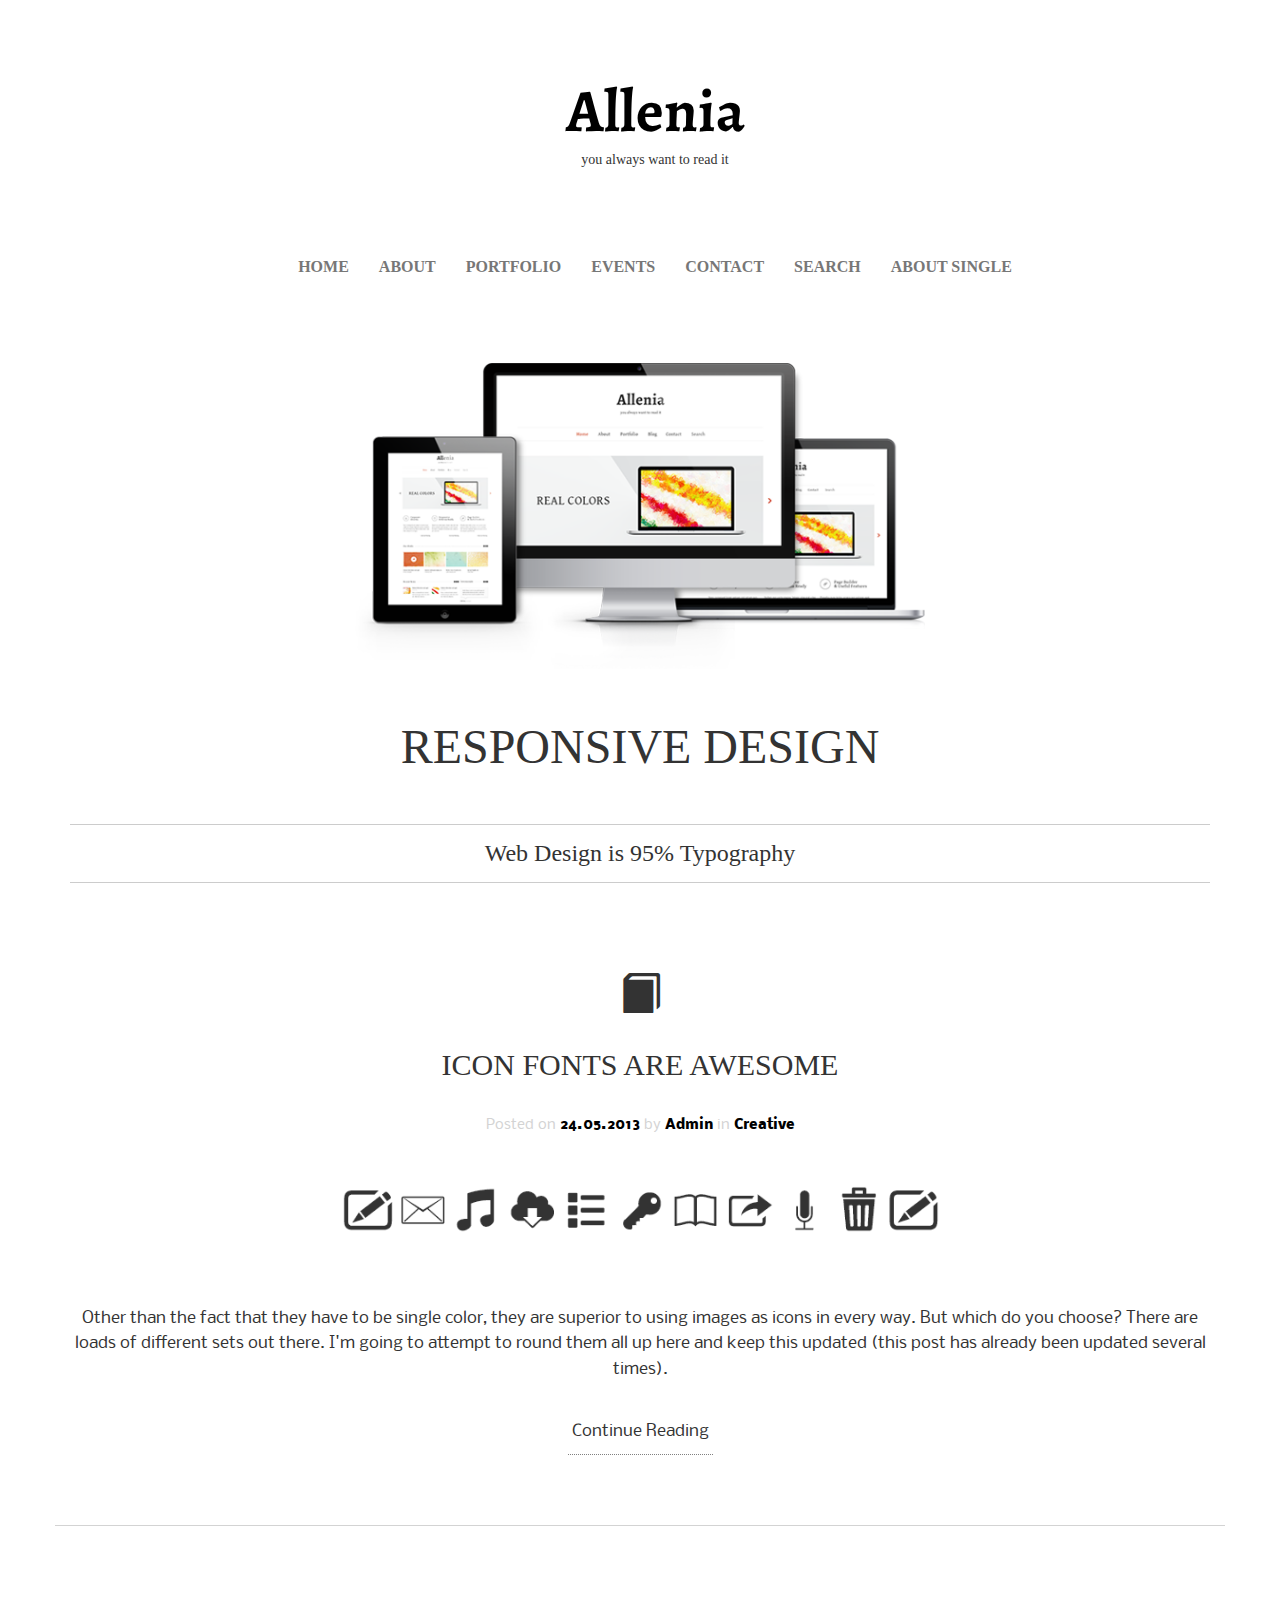
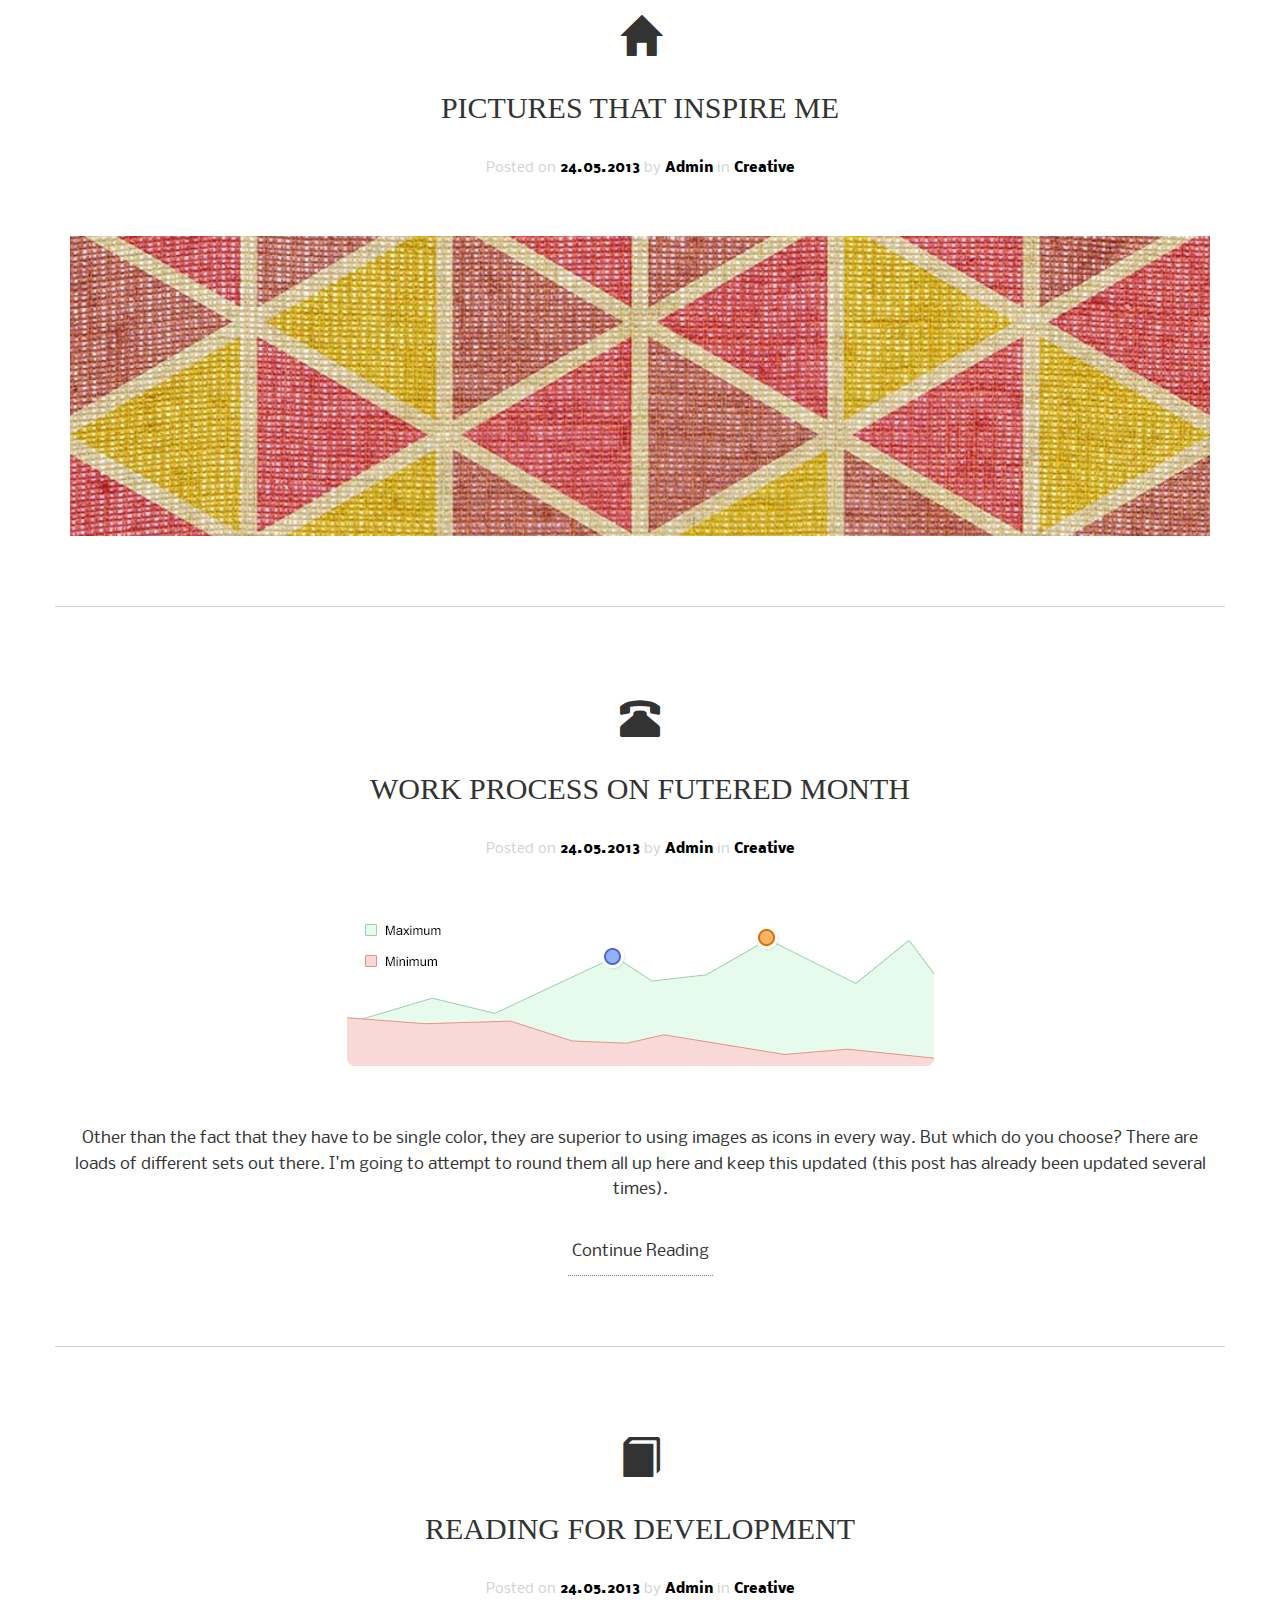
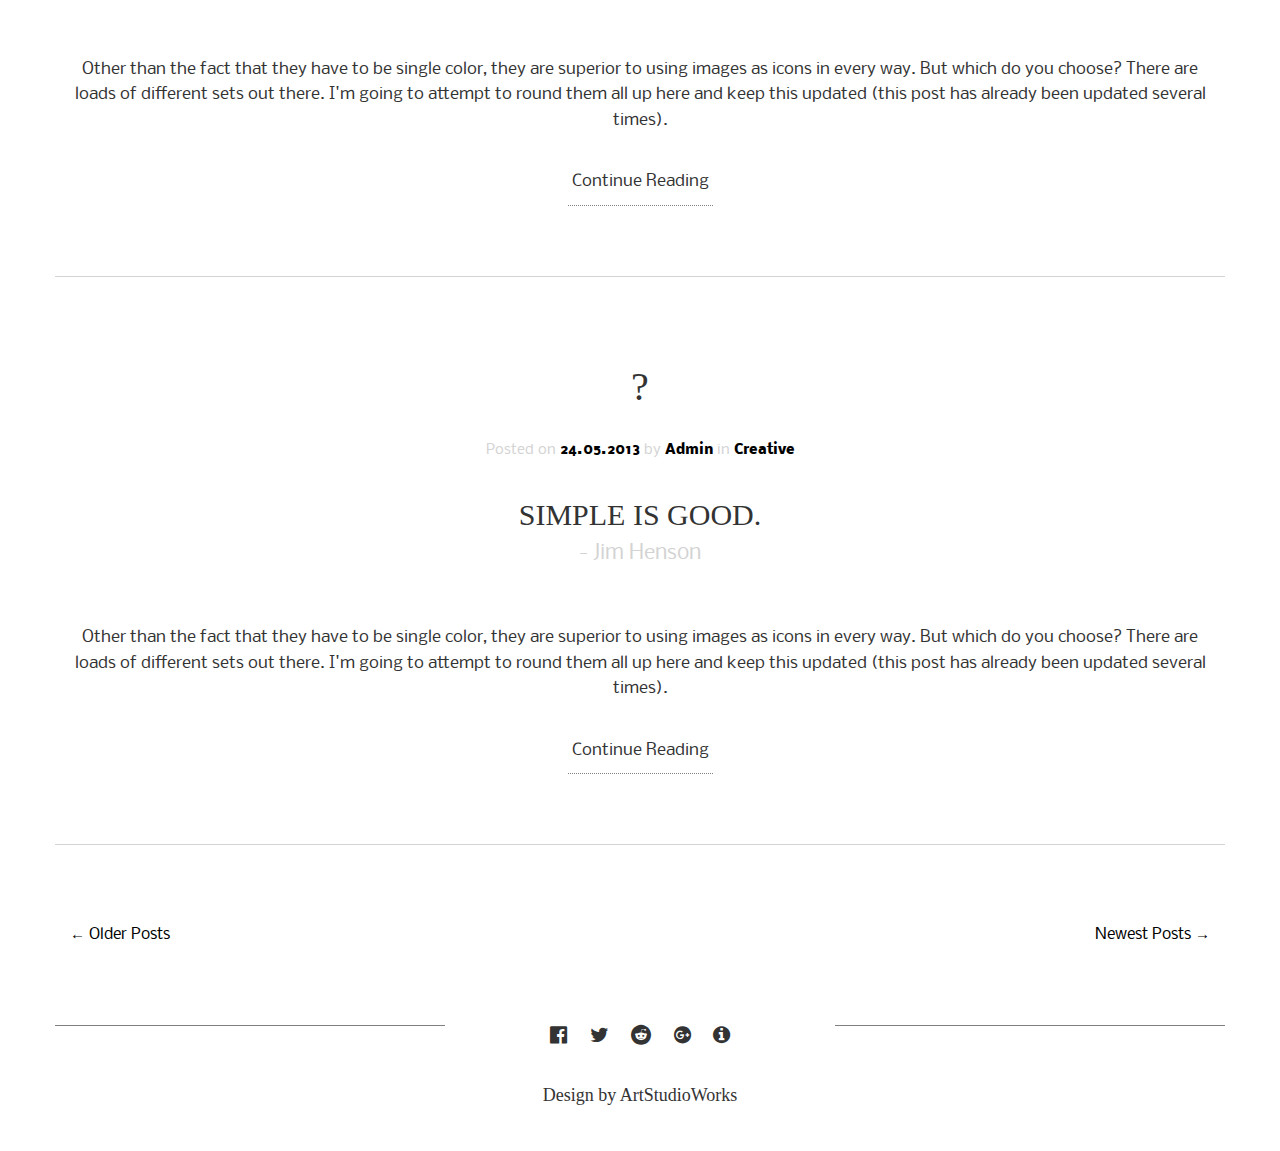
<file: index.html>
<!DOCTYPE html>
<html lang="en">
<head>
	<meta charset="UTF-8">
	<title>Document</title>
	<link rel="stylesheet" href="https://maxcdn.bootstrapcdn.com/bootstrap/3.3.7/css/bootstrap.min.css" integrity="sha384-BVYiiSIFeK1dGmJRAkycuHAHRg32OmUcww7on3RYdg4Va+PmSTsz/K68vbdEjh4u" crossorigin="anonymous">
	<link href="stylesheets/screen.css" media="screen, projection" rel="stylesheet" type="text/css" />
	<link href="https://fonts.googleapis.com/css?family=Alegreya|Gentium+Basic|Nobile" rel="stylesheet">
	<link rel="stylesheet" href="https://maxcdn.bootstrapcdn.com/font-awesome/4.6.3/css/font-awesome.min.css">
	<meta name="viewport" content="width=device-width, initial-scale=1">
	<meta http-equiv="X-UA-Compatible" content="IE=edge">
</head>
<body>
	<main class="container">
		<nav class="navbar navbar-default">
			<div class="container">
				<div class="navbar-header">
					<button type="button" class="navbar-toggle collapsed" data-toggle="collapse" data-target="#navbar" aria-expanded="false" aria-controls="navbar">
						<span class="sr-only">Toggle navigation</span>
						<span class="icon-bar"></span>
						<span class="icon-bar"></span>
						<span class="icon-bar"></span>
					</button>
				</div>

				<div class="row">
					<div class="col-md-12">
						<h1 class="site-title"><a href="#">Allenia</a></h1>
						<h2 class="subheader">you always want to read it</h2>
					</div>
				</div>

				<div class="row">
					<div class="col-md-12">
						<div id="navbar" class="navbar-collapse collapse">
							<ul class="nav navbar-nav navbar-center">
								<li><a href="#">Home</a></li>
								<li><a href="../navbar-fixed-top/">About</a></li>
								<li><a href="portfolio.html">Portfolio</a></li>
								<li><a href="../navbar-fixed-top/">Events</a></li>
								<li><a href="contact.html">Contact</a></li>
								<li><a href="../navbar-fixed-top/">Search</a></li>
								<li><a href="about-single.html">About Single</a></li>
							</ul>
						</div>
					</div>
				</div>
			</div>
		</nav>

		<section class="row intro">
			<div class="col-md-12">
				<img src="img/komputer.png" alt="komputer" class="img-responsive img-center">
				<h2 class="big-header">Responsive design</h2>
				<div class="slogan">
					<p>Web Design is 95% Typography</p>
				</div>
			</div>
		</section>

			<article class="row blog-post">
				<div class="col-md-12">
					<span class="glyphicon glyphicon-book"></span>
					<h2 class="title">Icon fonts are awesome</h2>
					<footer class="time">Posted on <b>24.05.2013</b> by <b>Admin</b> in <b>Creative</b> </footer>
					<img src="img/icons.png" alt="ikony" class="img-responsive img-center">
					<p class="post-lead">Other than the fact that they have to be single color, they are superior to using images as icons in every way. But which do you choose? There are loads of different sets out there. I'm going to attempt to round them all up here and keep this updated (this post has already been updated several times).</p>
					<p class="continue">Continue Reading</p>
				</div>
			</article>

			<article class="row blog-post">
				<div class="col-md-12">
				<span class="glyphicon glyphicon-home"></span>
				<h2 class="title">Pictures that inspire me</h2>
				<footer class="time">Posted on <b>24.05.2013</b> by <b>Admin</b> in <b>Creative</b></footer>
				<div class="post-icon"></div>
				</div>
			</article>

			<article class="row blog-post">
				<div class="col-md-12">
					<span class="glyphicon glyphicon-phone-alt"></span>
					<h2 class="title">Work process on futered month</h2>
					<footer class="time">Posted on <b>24.05.2013</b> by <b>Admin</b> in <b>Creative</b></footer>
					<img src="img/chart.jpg" alt="wykres" class="img-responsive img-center">
					<p class="post-lead">Other than the fact that they have to be single color, they are superior to using images as icons in every way. But which do you choose? There are loads of different sets out there. I'm going to attempt to round them all up here and keep this updated (this post has already been updated several times).</p>
					<p class="continue">Continue Reading</p>
				</div>
			</article>

			<article class="row blog-post">
				<div class="col-md-12">
					<span class="glyphicon glyphicon-book"></span>
					<h2 class="title">Reading for development</h2>
					<footer class="time">Posted on <b>24.05.2013</b> by <b>Admin</b> in <b>Creative</b></footer>

					<p class="post-lead">Other than the fact that they have to be single color, they are superior to using images as icons in every way. But which do you choose? There are loads of different sets out there. I'm going to attempt to round them all up here and keep this updated (this post has already been updated several times).</p>
					<p class="continue">Continue Reading</p>
				</div>
			</article>

			<article class="row blog-post">
				<div class="col-md-12">
					<span class="icon">?</span>
					<footer class="time">Posted on <b>24.05.2013</b> by <b>Admin</b> in <b>Creative</b></footer>
					<h2 class="title">Simple is good.</h2>
					<h3>- Jim Henson</h3>
					<p class="post-lead">Other than the fact that they have to be single color, they are superior to using images as icons in every way. But which do you choose? There are loads of different sets out there. I'm going to attempt to round them all up here and keep this updated (this post has already been updated several times).</p>
					<p class="continue">Continue Reading</p>
				</div>
			</article>
			
			<section class="change-post">
				<a href="#"><p>&#x2190; Older Posts</p></a>
				<a href="#"><p>Newest Posts &#x2192;</p></a>
			</section>

			<footer class="site-footer">
				<div class="row">
					<div class="col-md-4 spacer"></div>
					<div class="col-md-4 col-sm-12 icons">
						<span class="fa fa-facebook-official"></span>
						<span class="fa fa-twitter"></span>
						<span class="fa fa-reddit"></span>
						<span class="fa fa-google-plus-official"></span>
						<span class="fa fa-info-circle"></span>
					</div>
					<div class="col-md-4 spacer"></div>
				</div>
				<p>Design by ArtStudioWorks</p>
			</footer>

		</main>
	<script   src="https://code.jquery.com/jquery-3.1.0.min.js"   integrity="sha256-cCueBR6CsyA4/9szpPfrX3s49M9vUU5BgtiJj06wt/s="   crossorigin="anonymous"></script>
	<script src="https://maxcdn.bootstrapcdn.com/bootstrap/3.3.7/js/bootstrap.min.js" integrity="sha384-Tc5IQib027qvyjSMfHjOMaLkfuWVxZxUPnCJA7l2mCWNIpG9mGCD8wGNIcPD7Txa" crossorigin="anonymous"></script>
</body>
</html>
</file>
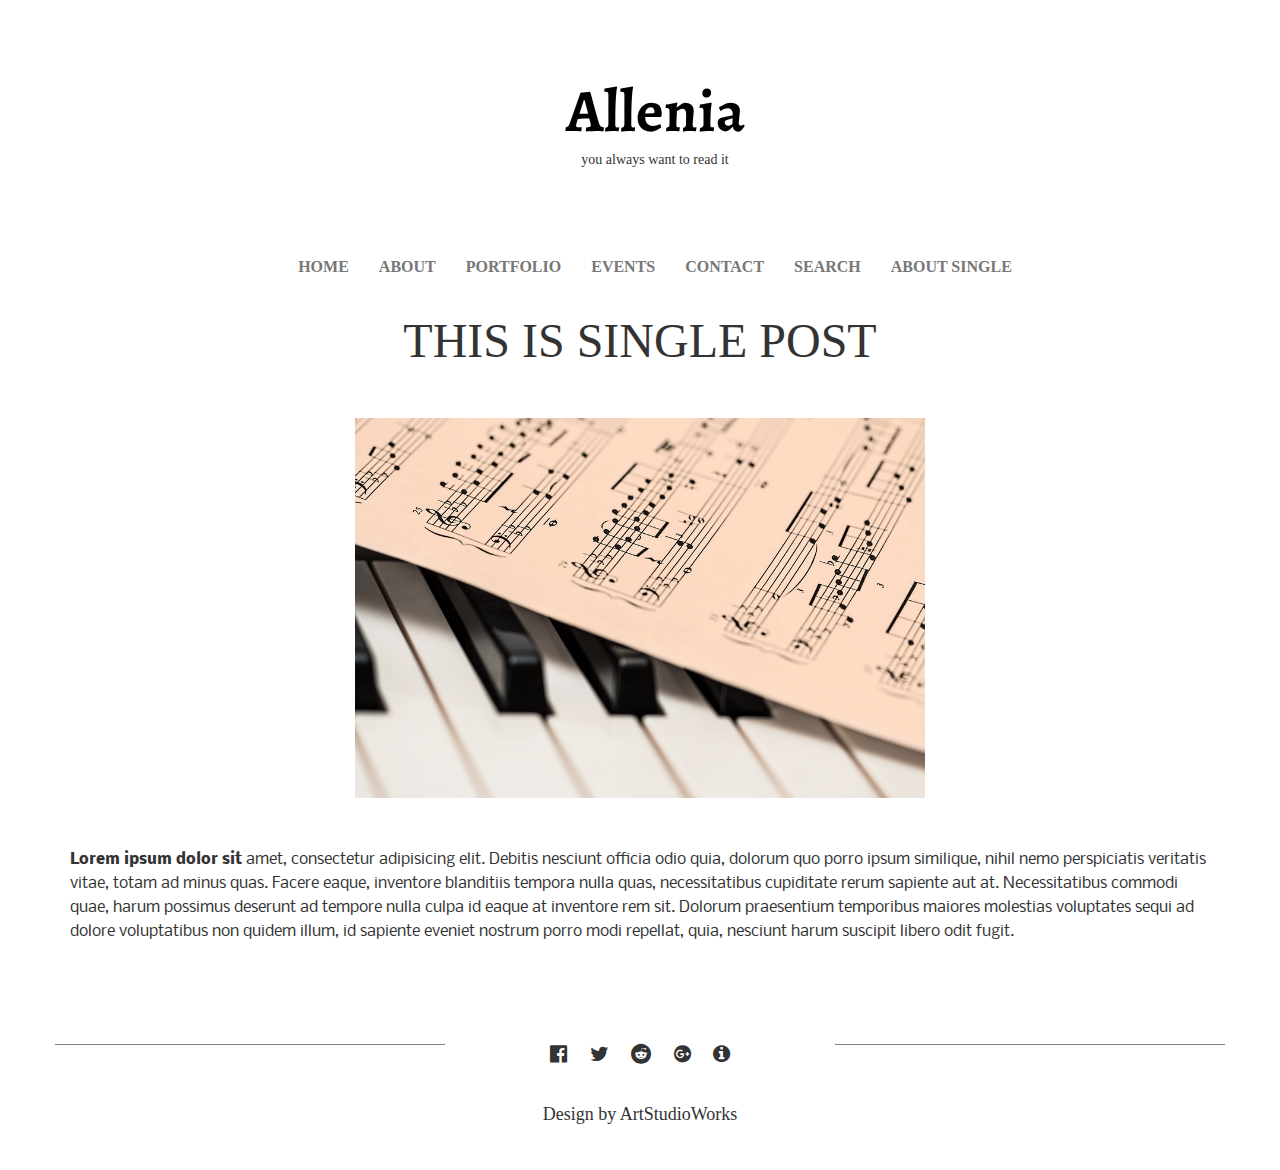
<file: about-single.html>
<!DOCTYPE html>
<html lang="en">
<head>
	<meta charset="UTF-8">
	<title>Document</title>
	<link rel="stylesheet" href="https://maxcdn.bootstrapcdn.com/bootstrap/3.3.7/css/bootstrap.min.css" integrity="sha384-BVYiiSIFeK1dGmJRAkycuHAHRg32OmUcww7on3RYdg4Va+PmSTsz/K68vbdEjh4u" crossorigin="anonymous">
	<link href="stylesheets/screen.css" media="screen, projection" rel="stylesheet" type="text/css" />
	<link href="https://fonts.googleapis.com/css?family=Alegreya|Gentium+Basic|Nobile" rel="stylesheet">
	<link rel="stylesheet" href="https://maxcdn.bootstrapcdn.com/font-awesome/4.6.3/css/font-awesome.min.css">
	<meta name="viewport" content="width=device-width, initial-scale=1">
	<meta http-equiv="X-UA-Compatible" content="IE=edge">
</head>

<body>
	<main class="container">
		<nav class="navbar navbar-default">
			<div class="container">
				<div class="navbar-header">
					<button type="button" class="navbar-toggle collapsed" data-toggle="collapse" data-target="#navbar" aria-expanded="false" aria-controls="navbar">
						<span class="sr-only">Toggle navigation</span>
						<span class="icon-bar"></span>
						<span class="icon-bar"></span>
						<span class="icon-bar"></span>
					</button>
				</div>

				<div class="row">
					<div class="col-md-12">
						<h1 class="site-title"><a href="#">Allenia</a></h1>
						<h2 class="subheader">you always want to read it</h2>
					</div>
				</div>

				<div class="row">
					<div class="col-md-12">
						<div id="navbar" class="navbar-collapse collapse">
							<ul class="nav navbar-nav navbar-center">
								<li><a href="index.html">Home</a></li>
								<li><a href="portfolio.html">About</a></li>
								<li><a href="#">Portfolio</a></li>
								<li><a href="#">Events</a></li>
								<li><a href="#">Contact</a></li>
								<li><a href="#">Search</a></li>
								<li><a href="about-single.html">About Single</a></li>
							</ul>
						</div>
					</div>
				</div>
			</div>
		</nav>

		<section class="single-post row">
			<div class="col-md-12">
				<h2>This is single post</h2>
				<img src="img/piano.jpg" alt="img" class="img-post img-center">
				<p class="contact-info"><b>Lorem ipsum dolor sit</b> amet, consectetur adipisicing elit. Debitis nesciunt officia odio quia, dolorum quo porro ipsum similique, nihil nemo perspiciatis veritatis vitae, totam ad minus quas. Facere eaque, inventore blanditiis tempora nulla quas, necessitatibus cupiditate rerum sapiente aut at. Necessitatibus commodi quae, harum possimus deserunt ad tempore nulla culpa id eaque at inventore rem sit. Dolorum praesentium temporibus maiores molestias voluptates sequi ad dolore voluptatibus non quidem illum, id sapiente eveniet nostrum porro modi repellat, quia, nesciunt harum suscipit libero odit fugit. </p>

			</div>
		</section>
		


		<footer class="site-footer">
			<div class="row">
				<div class="col-md-4 spacer"></div>
				<div class="col-md-4 col-sm-12 icons">
					<span class="fa fa-facebook-official"></span>
					<span class="fa fa-twitter"></span>
					<span class="fa fa-reddit"></span>
					<span class="fa fa-google-plus-official"></span>
					<span class="fa fa-info-circle"></span>
				</div>
				<div class="col-md-4 spacer"></div>
			</div>
			<p>Design by ArtStudioWorks</p>
		</footer>

		</main>
	<script   src="https://code.jquery.com/jquery-3.1.0.min.js"   integrity="sha256-cCueBR6CsyA4/9szpPfrX3s49M9vUU5BgtiJj06wt/s="   crossorigin="anonymous"></script>
	<script src="https://maxcdn.bootstrapcdn.com/bootstrap/3.3.7/js/bootstrap.min.js" integrity="sha384-Tc5IQib027qvyjSMfHjOMaLkfuWVxZxUPnCJA7l2mCWNIpG9mGCD8wGNIcPD7Txa" crossorigin="anonymous"></script>
</body>
</html>
</file>
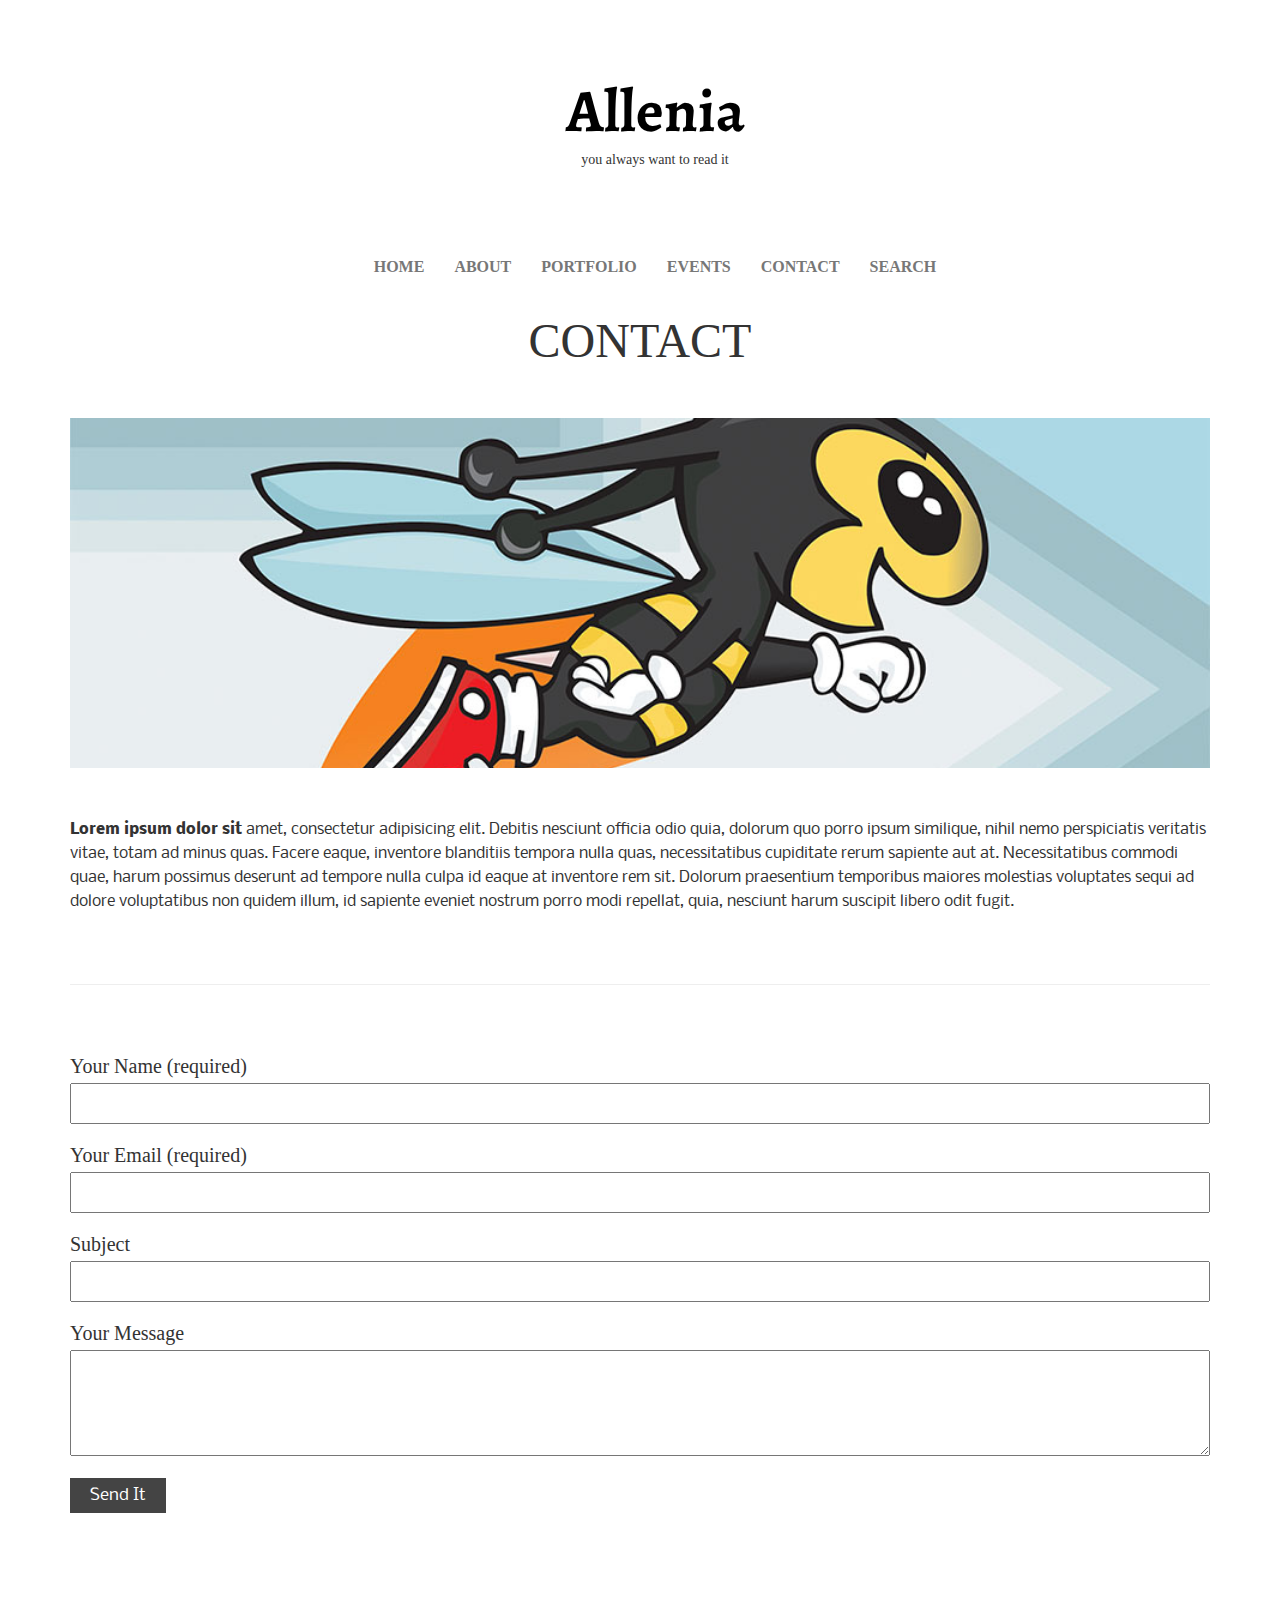
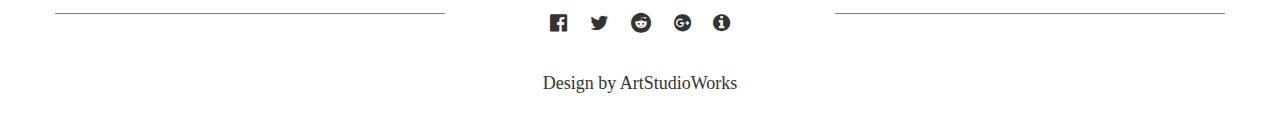
<file: contact.html>
<!DOCTYPE html>
<html lang="en">
<head>
	<meta charset="UTF-8">
	<title>Document</title>
	<link rel="stylesheet" href="https://maxcdn.bootstrapcdn.com/bootstrap/3.3.7/css/bootstrap.min.css" integrity="sha384-BVYiiSIFeK1dGmJRAkycuHAHRg32OmUcww7on3RYdg4Va+PmSTsz/K68vbdEjh4u" crossorigin="anonymous">
	<link href="stylesheets/screen.css" media="screen, projection" rel="stylesheet" type="text/css" />
	<link href="https://fonts.googleapis.com/css?family=Alegreya|Gentium+Basic|Nobile" rel="stylesheet">
	<link rel="stylesheet" href="https://maxcdn.bootstrapcdn.com/font-awesome/4.6.3/css/font-awesome.min.css">
	<meta name="viewport" content="width=device-width, initial-scale=1">
	<meta http-equiv="X-UA-Compatible" content="IE=edge">
</head>
<body>
	<main class="container">
		<nav class="navbar navbar-default">
			<div class="container">
				<div class="navbar-header">
					<button type="button" class="navbar-toggle collapsed" data-toggle="collapse" data-target="#navbar" aria-expanded="false" aria-controls="navbar">
						<span class="sr-only">Toggle navigation</span>
						<span class="icon-bar"></span>
						<span class="icon-bar"></span>
						<span class="icon-bar"></span>
					</button>
				</div>

				<div class="row">
					<div class="col-md-12">
						<h1 class="site-title"><a href="#">Allenia</a></h1>
						<h2 class="subheader">you always want to read it</h2>
					</div>
				</div>

				<div class="row">
					<div class="col-md-12">
						<div id="navbar" class="navbar-collapse collapse">
							<ul class="nav navbar-nav navbar-center">
								<li><a href="index.html">Home</a></li>
								<li><a href="../navbar-fixed-top/">About</a></li>
								<li><a href="../navbar-fixed-top/">Portfolio</a></li>
								<li><a href="../navbar-fixed-top/">Events</a></li>
								<li><a href="contact.html">Contact</a></li>
								<li><a href="../navbar-fixed-top/">Search</a></li>
							</ul>
						</div>
					</div>
				</div>
			</div>
		</nav>

		<section class="intro row">
			<div class="col-md-12">
				<h2>Contact</h2>
				<div class="big-picture"></div>
				<p class="contact-info"><b>Lorem ipsum dolor sit</b> amet, consectetur adipisicing elit. Debitis nesciunt officia odio quia, dolorum quo porro ipsum similique, nihil nemo perspiciatis veritatis vitae, totam ad minus quas. Facere eaque, inventore blanditiis tempora nulla quas, necessitatibus cupiditate rerum sapiente aut at. Necessitatibus commodi quae, harum possimus deserunt ad tempore nulla culpa id eaque at inventore rem sit. Dolorum praesentium temporibus maiores molestias voluptates sequi ad dolore voluptatibus non quidem illum, id sapiente eveniet nostrum porro modi repellat, quia, nesciunt harum suscipit libero odit fugit. </p>

			</div>
		</section>
		
		<section class="form">
		<hr>
			<label for="name">Your Name (required)</label>
			<input type="text">
			<label for="email">Your Email (required)</label>
			<input type="text">
			<label for="subject">Subject</label>
			<input type="text">
			<label for="message">Your Message</label>
			<textarea name="message" id="" cols="30" rows="10"></textarea>
			<button class="send-button">Send It</button>
		</section>

		<footer class="site-footer">
			<div class="row">
				<div class="col-md-4 spacer"></div>
				<div class="col-md-4 col-sm-12 icons">
					<span class="fa fa-facebook-official"></span>
					<span class="fa fa-twitter"></span>
					<span class="fa fa-reddit"></span>
					<span class="fa fa-google-plus-official"></span>
					<span class="fa fa-info-circle"></span>
				</div>
				<div class="col-md-4 spacer"></div>
			</div>
			<p>Design by ArtStudioWorks</p>
		</footer>

		</main>
	<script   src="https://code.jquery.com/jquery-3.1.0.min.js"   integrity="sha256-cCueBR6CsyA4/9szpPfrX3s49M9vUU5BgtiJj06wt/s="   crossorigin="anonymous"></script>
	<script src="https://maxcdn.bootstrapcdn.com/bootstrap/3.3.7/js/bootstrap.min.js" integrity="sha384-Tc5IQib027qvyjSMfHjOMaLkfuWVxZxUPnCJA7l2mCWNIpG9mGCD8wGNIcPD7Txa" crossorigin="anonymous"></script>
</body>
</html>
</file>
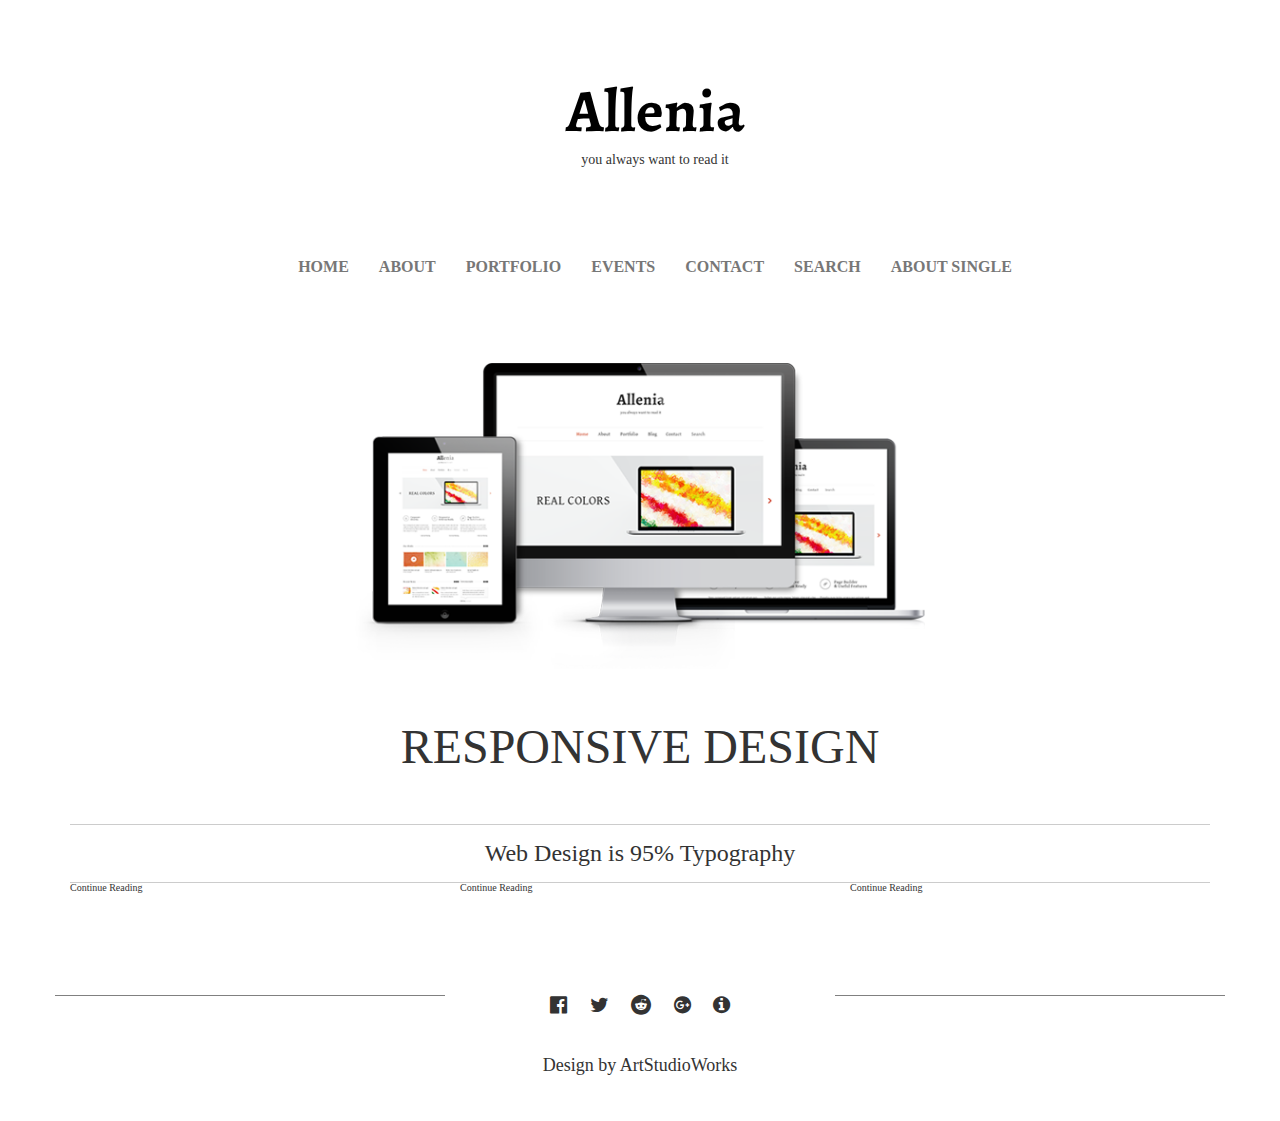
<file: home-standard.html>
<!DOCTYPE html>
<html lang="en">
<head>
	<meta charset="UTF-8">
	<title>Document</title>
	<link rel="stylesheet" href="https://maxcdn.bootstrapcdn.com/bootstrap/3.3.7/css/bootstrap.min.css" integrity="sha384-BVYiiSIFeK1dGmJRAkycuHAHRg32OmUcww7on3RYdg4Va+PmSTsz/K68vbdEjh4u" crossorigin="anonymous">
	<link href="stylesheets/screen.css" media="screen, projection" rel="stylesheet" type="text/css" />
	<link href="https://fonts.googleapis.com/css?family=Alegreya|Gentium+Basic|Nobile" rel="stylesheet">
	<link rel="stylesheet" href="https://maxcdn.bootstrapcdn.com/font-awesome/4.6.3/css/font-awesome.min.css">
	<meta name="viewport" content="width=device-width, initial-scale=1">
	<meta http-equiv="X-UA-Compatible" content="IE=edge">
</head>
<body>
	<main class="container">
		<nav class="navbar navbar-default">
			<div class="container">
				<div class="navbar-header">
					<button type="button" class="navbar-toggle collapsed" data-toggle="collapse" data-target="#navbar" aria-expanded="false" aria-controls="navbar">
						<span class="sr-only">Toggle navigation</span>
						<span class="icon-bar"></span>
						<span class="icon-bar"></span>
						<span class="icon-bar"></span>
					</button>
				</div>

				<div class="row">
					<div class="col-md-12">
						<h1 class="site-title"><a href="#">Allenia</a></h1>
						<h2 class="subheader">you always want to read it</h2>
					</div>
				</div>

				<div class="row">
					<div class="col-md-12">
						<div id="navbar" class="navbar-collapse collapse">
							<ul class="nav navbar-nav navbar-center">
								<li><a href="#">Home</a></li>
								<li><a href="../navbar-fixed-top/">About</a></li>
								<li><a href="portfolio.html">Portfolio</a></li>
								<li><a href="../navbar-fixed-top/">Events</a></li>
								<li><a href="contact.html">Contact</a></li>
								<li><a href="../navbar-fixed-top/">Search</a></li>
								<li><a href="about-single.html">About Single</a></li>
							</ul>
						</div>
					</div>
				</div>
			</div>
		</nav>

		<section class="row intro">
			<div class="col-md-12">
				<img src="img/komputer.png" alt="komputer" class="img-responsive img-center">
				<h2 class="big-header">Responsive design</h2>
				<div class="slogan">
					<p>Web Design is 95% Typography</p>
				</div>
			</div>
		</section>
		
		<section class="row benefits">
			<div class="col-md-4">
				<footer>Continue Reading</footer>
			</div>
			<div class="col-md-4">
				<footer>Continue Reading</footer>
			</div>
			<div class="col-md-4">
				<footer>Continue Reading</footer>
			</div>
		</section>
		
		<div class="row blog-posts">
			<div class="col-md-4"></div>
			<div class="col-md-4"></div>
			<div class="col-md-4"></div>
			<div class="col-md-4"></div>
			<div class="col-md-4"></div>
			<div class="col-md-4"></div>
		</div>

		<footer class="site-footer">
			<div class="row">
				<div class="col-md-4 spacer"></div>
				<div class="col-md-4 col-sm-12 icons">
					<span class="fa fa-facebook-official"></span>
					<span class="fa fa-twitter"></span>
					<span class="fa fa-reddit"></span>
					<span class="fa fa-google-plus-official"></span>
					<span class="fa fa-info-circle"></span>
				</div>
				<div class="col-md-4 spacer"></div>
			</div>
			<p>Design by ArtStudioWorks</p>
		</footer>
	</main>
	<script   src="https://code.jquery.com/jquery-3.1.0.min.js"   integrity="sha256-cCueBR6CsyA4/9szpPfrX3s49M9vUU5BgtiJj06wt/s="   crossorigin="anonymous"></script>
	<script src="https://maxcdn.bootstrapcdn.com/bootstrap/3.3.7/js/bootstrap.min.js" integrity="sha384-Tc5IQib027qvyjSMfHjOMaLkfuWVxZxUPnCJA7l2mCWNIpG9mGCD8wGNIcPD7Txa" crossorigin="anonymous"></script>
</body>
</html>
</file>
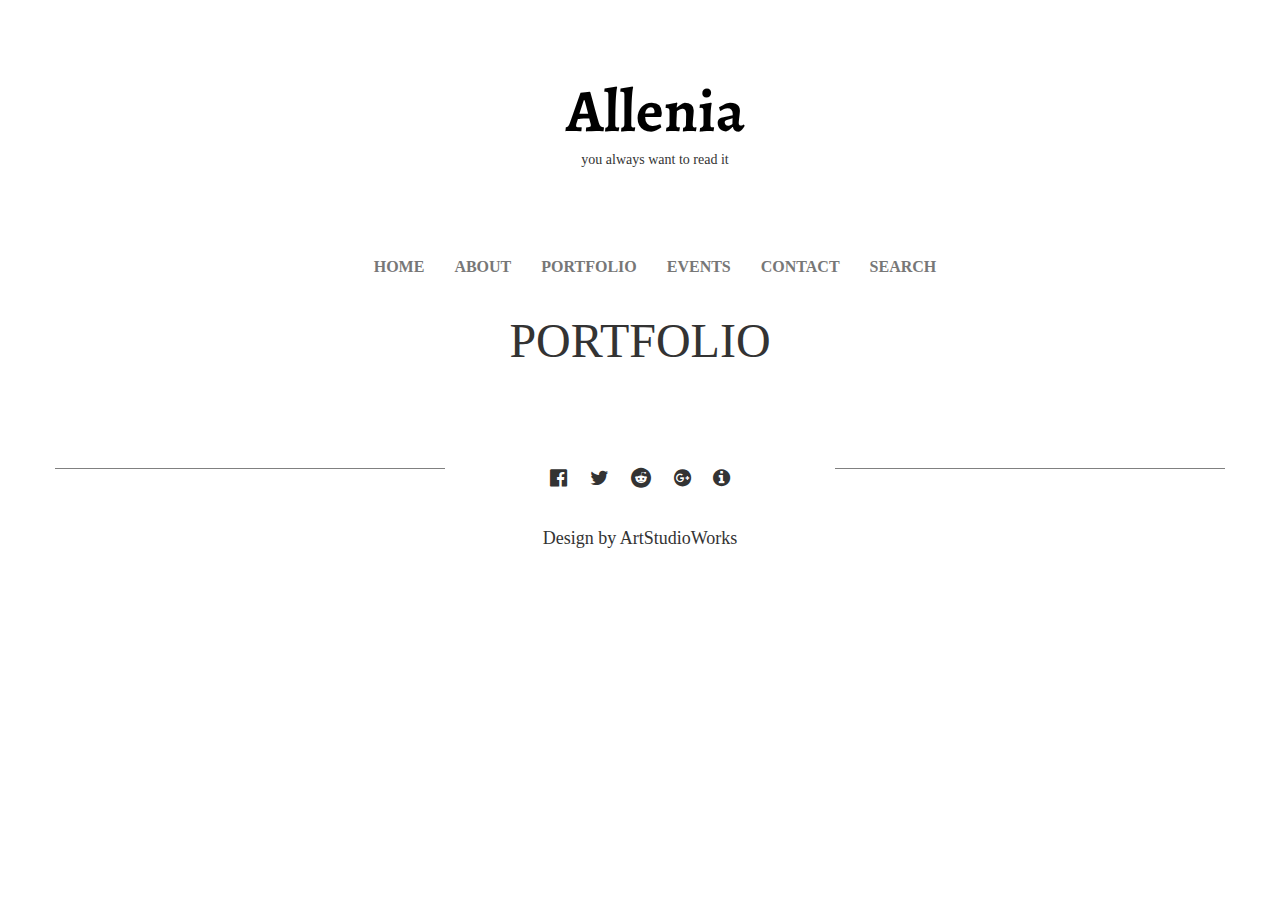
<file: portfolio.html>
<!DOCTYPE html>
<html lang="en">
<head>
	<meta charset="UTF-8">
	<title>Document</title>
	<link rel="stylesheet" href="https://maxcdn.bootstrapcdn.com/bootstrap/3.3.7/css/bootstrap.min.css" integrity="sha384-BVYiiSIFeK1dGmJRAkycuHAHRg32OmUcww7on3RYdg4Va+PmSTsz/K68vbdEjh4u" crossorigin="anonymous">
	<link href="stylesheets/screen.css" media="screen, projection" rel="stylesheet" type="text/css" />
	<link href="https://fonts.googleapis.com/css?family=Alegreya|Gentium+Basic|Nobile" rel="stylesheet">
	<link rel="stylesheet" href="https://maxcdn.bootstrapcdn.com/font-awesome/4.6.3/css/font-awesome.min.css">
	<meta name="viewport" content="width=device-width, initial-scale=1">
	<meta http-equiv="X-UA-Compatible" content="IE=edge">
</head>
<body>
	<main class="container">
		<nav class="navbar navbar-default">
			<div class="container">
				<div class="navbar-header">
					<button type="button" class="navbar-toggle collapsed" data-toggle="collapse" data-target="#navbar" aria-expanded="false" aria-controls="navbar">
						<span class="sr-only">Toggle navigation</span>
						<span class="icon-bar"></span>
						<span class="icon-bar"></span>
						<span class="icon-bar"></span>
					</button>
				</div>

				<div class="row">
					<div class="col-md-12">
						<h1 class="site-title"><a href="#">Allenia</a></h1>
						<h2 class="subheader">you always want to read it</h2>
					</div>
				</div>

				<div class="row">
					<div class="col-md-12">
						<div id="navbar" class="navbar-collapse collapse">
							<ul class="nav navbar-nav navbar-center">
								<li><a href="index.html">Home</a></li>
								<li><a href="#">About</a></li>
								<li><a href="#">Portfolio</a></li>
								<li><a href="#">Events</a></li>
								<li><a href="#">Contact</a></li>
								<li><a href="#">Search</a></li>
							</ul>
						</div>
					</div>
				</div>
			</div>
		</nav>

		<section class="intro row">
			<div class="col-md-12">
				<h2>Portfolio</h2>
			</div>
		</section>
		
		<footer class="site-footer">
			<div class="row">
				<div class="col-md-4 spacer"></div>
				<div class="col-md-4 col-sm-12 icons">
					<span class="fa fa-facebook-official"></span>
					<span class="fa fa-twitter"></span>
					<span class="fa fa-reddit"></span>
					<span class="fa fa-google-plus-official"></span>
					<span class="fa fa-info-circle"></span>
				</div>
				<div class="col-md-4 spacer"></div>
			</div>
			<p>Design by ArtStudioWorks</p>
		</footer>

		</main>
	<script   src="https://code.jquery.com/jquery-3.1.0.min.js"   integrity="sha256-cCueBR6CsyA4/9szpPfrX3s49M9vUU5BgtiJj06wt/s="   crossorigin="anonymous"></script>
	<script src="https://maxcdn.bootstrapcdn.com/bootstrap/3.3.7/js/bootstrap.min.js" integrity="sha384-Tc5IQib027qvyjSMfHjOMaLkfuWVxZxUPnCJA7l2mCWNIpG9mGCD8wGNIcPD7Txa" crossorigin="anonymous"></script>
</body>
</html>
</file>
<file: stylesheets/screen.css>
/* Welcome to Compass.
 * In this file you should write your main styles. (or centralize your imports)
 * Import this file using the following HTML or equivalent:
 * <link href="/stylesheets/screen.css" media="screen, projection" rel="stylesheet" type="text/css" /> */
/* line 5, ../../../../../../Ruby23-x64/lib/ruby/gems/2.3.0/gems/compass-core-1.0.3/stylesheets/compass/reset/_utilities.scss */
html, body, div, span, applet, object, iframe,
h1, h2, h3, h4, h5, h6, p, blockquote, pre,
a, abbr, acronym, address, big, cite, code,
del, dfn, em, img, ins, kbd, q, s, samp,
small, strike, strong, sub, sup, tt, var,
b, u, i, center,
dl, dt, dd, ol, ul, li,
fieldset, form, label, legend,
table, caption, tbody, tfoot, thead, tr, th, td,
article, aside, canvas, details, embed,
figure, figcaption, footer, header, hgroup,
menu, nav, output, ruby, section, summary,
time, mark, audio, video {
  margin: 0;
  padding: 0;
  border: 0;
  font: inherit;
  font-size: 100%;
  vertical-align: baseline;
}

/* line 22, ../../../../../../Ruby23-x64/lib/ruby/gems/2.3.0/gems/compass-core-1.0.3/stylesheets/compass/reset/_utilities.scss */
html {
  line-height: 1;
}

/* line 24, ../../../../../../Ruby23-x64/lib/ruby/gems/2.3.0/gems/compass-core-1.0.3/stylesheets/compass/reset/_utilities.scss */
ol, ul {
  list-style: none;
}

/* line 26, ../../../../../../Ruby23-x64/lib/ruby/gems/2.3.0/gems/compass-core-1.0.3/stylesheets/compass/reset/_utilities.scss */
table {
  border-collapse: collapse;
  border-spacing: 0;
}

/* line 28, ../../../../../../Ruby23-x64/lib/ruby/gems/2.3.0/gems/compass-core-1.0.3/stylesheets/compass/reset/_utilities.scss */
caption, th, td {
  text-align: left;
  font-weight: normal;
  vertical-align: middle;
}

/* line 30, ../../../../../../Ruby23-x64/lib/ruby/gems/2.3.0/gems/compass-core-1.0.3/stylesheets/compass/reset/_utilities.scss */
q, blockquote {
  quotes: none;
}
/* line 103, ../../../../../../Ruby23-x64/lib/ruby/gems/2.3.0/gems/compass-core-1.0.3/stylesheets/compass/reset/_utilities.scss */
q:before, q:after, blockquote:before, blockquote:after {
  content: "";
  content: none;
}

/* line 32, ../../../../../../Ruby23-x64/lib/ruby/gems/2.3.0/gems/compass-core-1.0.3/stylesheets/compass/reset/_utilities.scss */
a img {
  border: none;
}

/* line 116, ../../../../../../Ruby23-x64/lib/ruby/gems/2.3.0/gems/compass-core-1.0.3/stylesheets/compass/reset/_utilities.scss */
article, aside, details, figcaption, figure, footer, header, hgroup, main, menu, nav, section, summary {
  display: block;
}

/* line 10, ../sass/screen.scss */
html {
  font-size: 62.5%;
}

/* line 14, ../sass/screen.scss */
.navbar-default {
  border: 0;
  background-color: #fff;
  background-image: none;
  -webkit-box-shadow: none;
  box-shadow: none;
}

/* line 21, ../sass/screen.scss */
.site-title {
  font: bold 6rem "Alegreya", serif;
  display: block;
  float: none;
  height: inherit;
  margin: 0 auto;
  margin-top: 70px;
  text-align: center;
}

/* line 33, ../sass/screen.scss */
.site-title a {
  color: black;
}

/* line 36, ../sass/screen.scss */
.col-md-12 h1.site-title a:active,
.col-md-12 h1.site-title a:hover,
.col-md-12 h1.site-title a:focus {
  text-decoration: none;
  color: darkgrey;
  border-bottom: 0 solid transparent;
}

/* line 46, ../sass/screen.scss */
.subheader {
  font: 1.4rem "Gentium Basic", serif;
  padding-bottom: 75px;
  text-align: center;
}

/* line 53, ../sass/screen.scss */
.navbar-center {
  display: inline-block;
  text-align: center;
}

/* line 58, ../sass/screen.scss */
.navbar-collapse {
  text-align: center;
}

/* line 61, ../sass/screen.scss */
.navbar-default .navbar-nav > li > a:focus,
.navbar-default .navbar-nav > li > a:hover {
  color: #c30;
}

/* line 65, ../sass/screen.scss */
.navbar-default .navbar-nav > .active > a,
.navbar-default .navbar-nav > .active > a:focus,
.navbar-default .navbar-nav > .active > a:hover {
  background-color: transparent;
}

/* line 71, ../sass/screen.scss */
.navbar-nav li {
  text-align: center;
}
/* line 74, ../sass/screen.scss */
.navbar-nav li a {
  font: bold 1.6rem "Gentium Basic", serif;
  text-transform: uppercase;
}

/* line 80, ../sass/screen.scss */
.img-center {
  display: block;
  float: none;
  margin-right: auto;
  margin-left: auto;
}

/* line 88, ../sass/screen.scss */
.form {
  padding-top: 50px;
}
/* line 90, ../sass/screen.scss */
.form hr {
  margin-bottom: 50px;
}
/* line 93, ../sass/screen.scss */
.form label {
  font: 2rem "Gentium Basic", serif;
  margin-top: 20px;
  margin-bottom: 5px;
}
/* line 99, ../sass/screen.scss */
.form input,
.form textarea {
  width: 100%;
}
/* line 103, ../sass/screen.scss */
.form input {
  font: 1.5rem calibri;
  padding: 10px;
}
/* line 108, ../sass/screen.scss */
.form .send-button {
  font: 1.6rem "Nobile", sans-serif;
  margin-top: 20px;
  padding: 8px 20px;
  color: white;
  border: none;
  background-color: #444;
}

/* line 122, ../sass/screen.scss */
.intro img,
.single-post img {
  width: 50%;
}
/* line 125, ../sass/screen.scss */
.intro h2,
.single-post h2 {
  font: 4.8rem "Gentium Basic", serif;
  text-align: center;
  text-transform: uppercase;
}
/* line 131, ../sass/screen.scss */
.intro .big-picture,
.single-post .big-picture {
  width: 100%;
  height: 350px;
  margin: 50px auto;
  background-image: url("../img/bee.jpg");
  background-repeat: no-repeat;
  background-position-y: -134px;
  background-size: cover;
}
/* line 141, ../sass/screen.scss */
.intro .img-center,
.single-post .img-center {
  margin-top: 50px;
  margin-bottom: 50px;
}
/* line 145, ../sass/screen.scss */
.intro .contact-info,
.single-post .contact-info {
  font: 1.5rem "Nobile", sans-serif;
  line-height: 1.6;
}
/* line 148, ../sass/screen.scss */
.intro .contact-info b,
.single-post .contact-info b {
  font-weight: bold;
}
/* line 152, ../sass/screen.scss */
.intro .slogan,
.single-post .slogan {
  font: 2.4rem "Gentium Basic", serif;
  padding-top: 15px;
  padding-bottom: 15px;
  text-align: center;
  border-top: 1px solid #ccc;
  border-bottom: 1px solid #ccc;
}
/* line 163, ../sass/screen.scss */
.intro .big-header,
.single-post .big-header {
  padding-bottom: 50px;
}

/* line 168, ../sass/screen.scss */
.blog-post {
  padding-top: 90px;
  padding-bottom: 70px;
  text-align: center;
  border-bottom: 1px solid lightgrey;
}
/* line 175, ../sass/screen.scss */
.blog-post h2 {
  font: 3rem "Gentium Basic", serif;
  text-align: center;
  text-transform: uppercase;
}
/* line 181, ../sass/screen.scss */
.blog-post h3 {
  font: 2rem "Nobile", sans-serif;
  margin-top: 10px;
  color: lightgrey;
}
/* line 188, ../sass/screen.scss */
.blog-post .glyphicon,
.blog-post .icon {
  font-size: 4.0rem;
  padding-bottom: 35px;
}
/* line 194, ../sass/screen.scss */
.blog-post .post-lead, .blog-post .continue {
  font-family: "Nobile", sans-serif, Helvetica, Arial, sans-serif;
  font-size: 1.6rem;
  line-height: 1.6;
  margin-top: 60px;
}
/* line 201, ../sass/screen.scss */
.blog-post .continue {
  display: block;
  width: 145px;
  margin-top: 36px;
  margin-right: auto;
  margin-left: auto;
  padding-bottom: 10px;
  border-bottom: 1px dotted grey;
}
/* line 214, ../sass/screen.scss */
.blog-post footer {
  font: 1.4rem "Nobile", sans-serif;
  margin-bottom: 40px;
  padding-top: 35px;
  color: lightgrey;
}
/* line 221, ../sass/screen.scss */
.blog-post footer b {
  font-weight: bold;
  color: black;
}
/* line 227, ../sass/screen.scss */
.blog-post .post-icon {
  width: auto;
  min-width: 200px;
  height: 300px;
  margin-top: 60px;
  margin-right: auto;
  margin-left: auto;
  background-image: url("../img/bg.jpg");
  background-size: cover;
}

/* line 239, ../sass/screen.scss */
.change-post {
  font: 1.5rem "Nobile", sans-serif;
  padding-top: 80px;
}
/* line 243, ../sass/screen.scss */
.change-post a {
  display: inline-block;
  color: black;
}
/* line 248, ../sass/screen.scss */
.change-post a:active,
.change-post a:hover {
  text-decoration: none;
}
/* line 252, ../sass/screen.scss */
.change-post a:first-child {
  float: left;
}
/* line 255, ../sass/screen.scss */
.change-post a:nth-child(2) {
  float: right;
}

/* line 259, ../sass/screen.scss */
footer.site-footer {
  padding-top: 100px;
  padding-bottom: 45px;
}
/* line 262, ../sass/screen.scss */
footer.site-footer p {
  font: 1.8rem "Gentium Basic", serif;
  text-align: center;
}
/* line 267, ../sass/screen.scss */
footer.site-footer .spacer {
  padding-bottom: 30px;
  border-top: 1px solid grey;
}
/* line 272, ../sass/screen.scss */
footer.site-footer .icons {
  padding-bottom: 40px;
  text-align: center;
}
/* line 277, ../sass/screen.scss */
footer.site-footer .icons > span {
  font-size: 2.0rem;
  display: inline-block;
  margin-right: 10px;
  margin-left: 10px;
}
/* line 285, ../sass/screen.scss */
footer.site-footer .fa:hover {
  color: cornflowerblue;
}

@media (min-width: 768px) {
  /* line 291, ../sass/screen.scss */
  .navbar-nav {
    float: none;
    margin: 0;
  }
}
@media (max-width: 770px) {
  /* line 298, ../sass/screen.scss */
  .navbar-default .col-md-12 {
    margin-top: 0;
    padding-top: 0;
    text-align: center;
  }

  /* line 304, ../sass/screen.scss */
  .site-title {
    display: inline-block;
    margin-top: -47px;
  }

  /* line 309, ../sass/screen.scss */
  .subheader {
    display: block;
    padding-bottom: 0;
  }

  /* line 314, ../sass/screen.scss */
  .navbar-header button {
    margin-top: 20px;
    margin-bottom: 0;
  }

  /* line 318, ../sass/screen.scss */
  .navbar-default .navbar-collapse,
  .navbar-default .navbar-form {
    border-color: transparent;
  }

  /* line 324, ../sass/screen.scss */
  .intro img,
  .single-post img {
    width: 100%;
  }
}
@media (max-width: 1100px) {
  /* line 330, ../sass/screen.scss */
  footer .row .spacer {
    display: none;
    border-top: none;
  }

  /* line 335, ../sass/screen.scss */
  footer {
    padding-top: 50px;
  }
}
</file>
